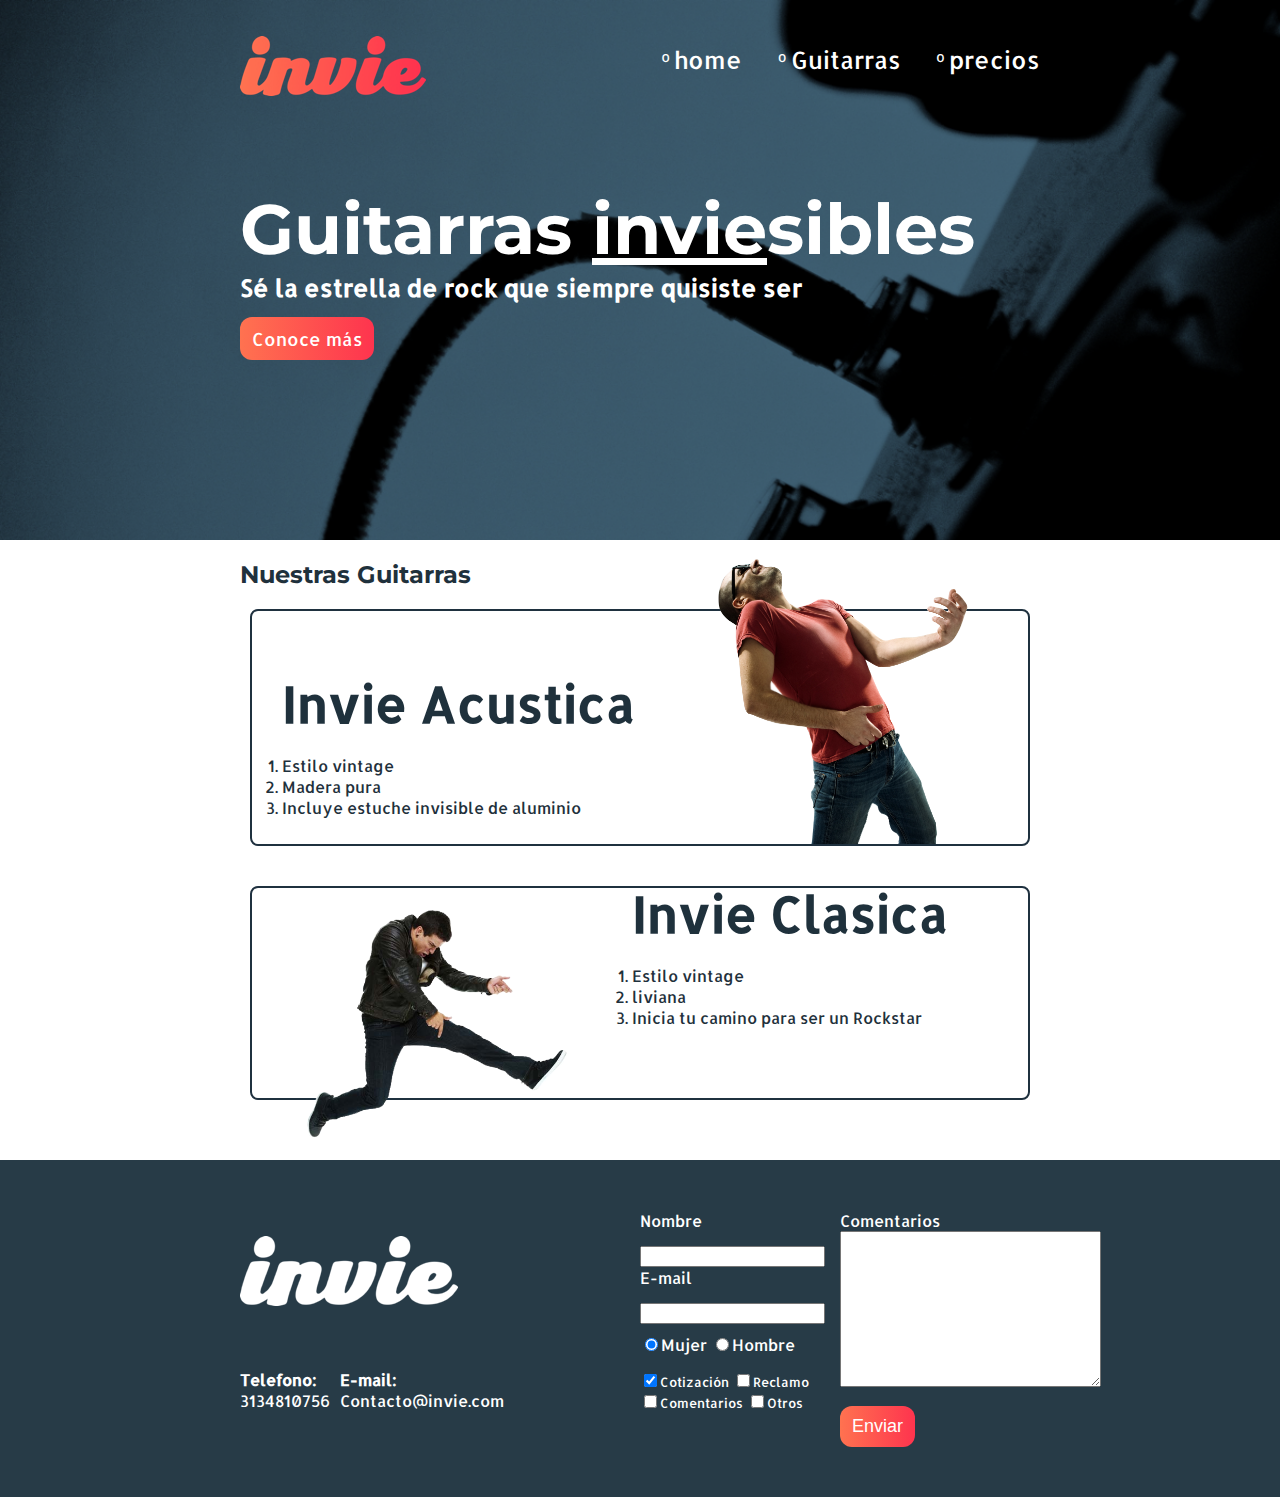
<file: index.html>
<!DOCTYPE html>
<html>
<head>
	<meta charset="utf-8">
	<meta http-equiv="X-UA-Compatible" content="IE=edge">
	<title>Invie - las mejores guitarras!!</title>
	<link rel="stylesheet" href="css/style.css">
	<link href="https://fonts.googleapis.com/css?family=Montserrat:400,700|Allerta" rel="stylesheet">	
</head>
<body>
	<section id="Portada" class="portada background"><!-- portada -->
		<header id="header" class="header contenedor"><!-- header -->
			<figure class="logotipo"><!-- logo -->
			 	<a href="index.html"><img src="images/invie.png" alt="Invie logo" width="186" height="60"></a>
			 	
			</figure> <!-- logo -->
			<nav class="menu" >
				<ul>
					<li><a href="index.html" title="">home</a></li>
					<li><a href="#guitarras" title="">Guitarras</a></li>
					<li><a href="precios.html" title="">precios</a></li>
				</ul>
			</nav>
			<!-- menu -->
		</header><!-- /header -->
		<div class="contenedor">
			<h1 class="titulo">Guitarras <span>invie</span>sibles</h1> <!-- titulo -->
			<h3 class="titulo-a">Sé la estrella de rock que siempre quisiste ser</h3> <!-- resumen -->
			<a href="#guitarras" class="button" type="">Conoce más</a> <!-- boton -->
		</div>
	</section><!-- /portada -->
	<section id="guitarras" class="guitarras contenedor"><!-- guitarras -->
		<h2>Nuestras Guitarras </h2> <!-- titulo -->
		<article class="guitarra"> <!-- guitarra 1 -->
			 	<img src="images/invie-acustica.png" alt="Guitarra invie acustica" width="350" class="right" >
		 	<div class="contenedor-guitarra-a">
			 	<h3 class="titulo-b">Invie Acustica</h3>
	             <ol>
	             	<li>Estilo vintage</li>
	             	<li>Madera pura</li>
	             	<li>Incluye estuche invisible de aluminio</li>
	             </ol>
             </div>
		 </article> 
		 <article class="guitarra b"> <!-- guitarra 2 -->
			 	<img src="images/invie-classic.png" alt="guitarra invie Classic" width="350" class="left">
		 	<div class="contenedor-guitarra-b">
			 	<h3 class="titulo-b">Invie Clasica</h3>
	             <ol>
	             	<li>Estilo vintage</li>
	             	<li>liviana</li>
	             	<li>Inicia tu camino para ser un Rockstar</li>
	             </ol>
            </div>
		 </article> 
		 
	</section><!-- /guitarras  -->

	<footer class="footer"> <!-- footer -->
		<div class="contenedor">
			
			<div class="contacto">
				<img src="images/invie-white.png" alt="logo white de invie" >
				<a href="tel:+573134810756" title=""><strong>Telefono: </strong>3134810756</a>
				<a href="mailto:programadordj@gmail.com?subject=Mensaje desde invie" "email me"><strong>E-mail: </strong>Contacto@invie.com</a>
			</div>
			<form class="formulario">
				<div class="col1">
					<label for="nombre"> Nombre </label>
						<input type="text" name="nombre" value="" id="nombre" placeholder="">
					<label for="email">E-mail </label> <input type="email" id="email" name="email" value="" required="">
					<div class="sexo">
						<label for="mujer">
							<input type="radio" name="sexo" checked id="mujer" value="mujer">Mujer
						</label>
						<label for="hombre">
							<input type="radio" name="sexo" id="hombre" value="hombre">Hombre
						</label>
					</div>
					<div class="intereses">
						<label for="cotizacion"><input type="checkbox" name="intereses" id="cotizacion" checked value="cotizacion">Cotización</label>
					
						<label for="reclamo"><input type="checkbox" name="intereses" id="reclamo" value="reclamo">Reclamo</label>
					
						<label for="comentarios"><input type="checkbox" name="intereses" id="comentarios" value="comentarios">Comentarios</label>
					
						<label for="otros"><input type="checkbox" name="intereses" id="otros" value="otros">Otros</label>
					</div>
				</div>
				<div class="col2">
					<label for="comentarios">Comentarios
					<textarea name="comentarios" id="comentarios" value="" cols="30" rows="10"></textarea></label>
					<input class="button" type="submit" name="" value="Enviar">
				</div>
			</form>
		</div>
	</footer> <!-- footer -->
	
</body>
</html>
</file>
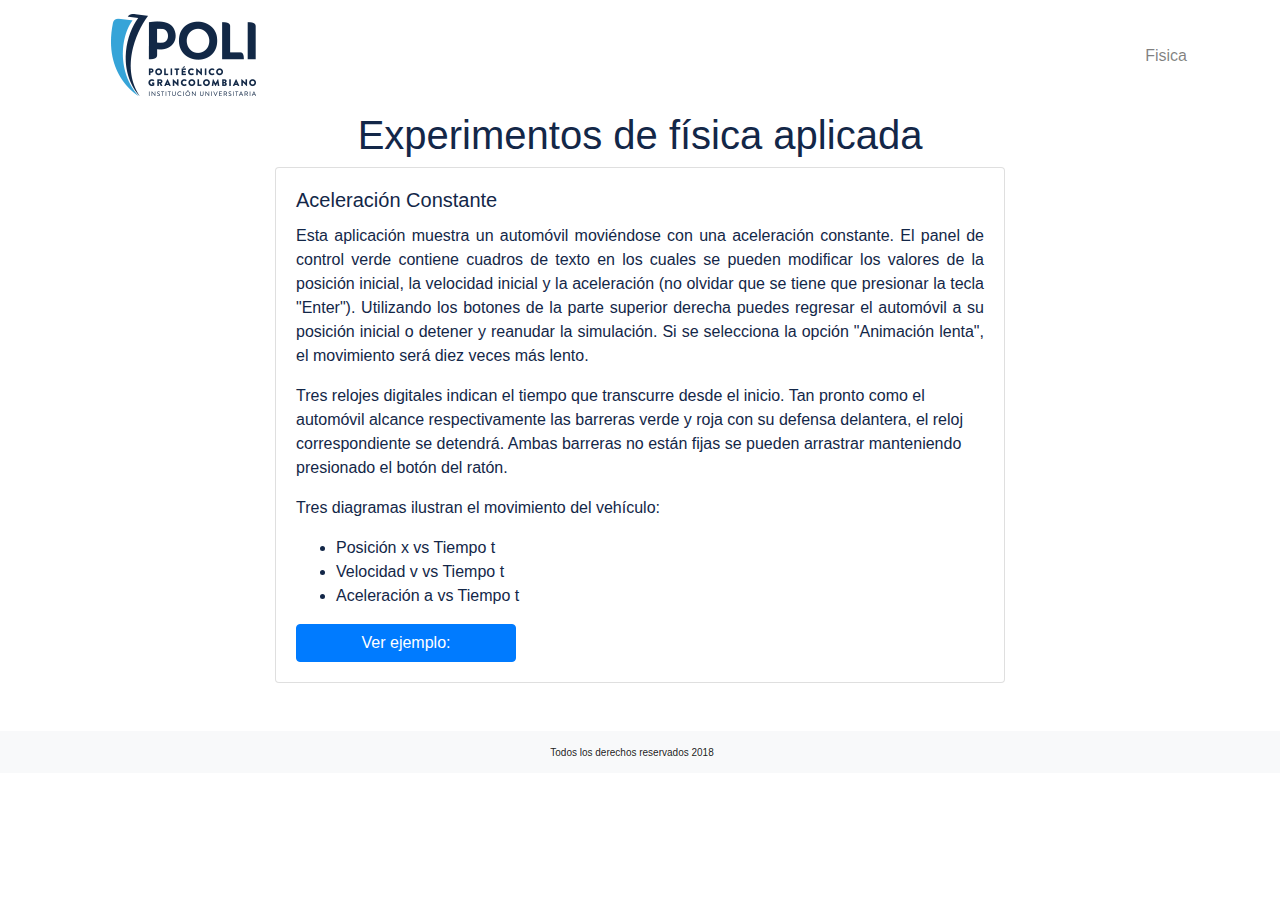
<file: fisica/index.html>
<!doctype html>
<html lang="es">
  <head>
    <!-- Required meta tags -->
    <meta charset="utf-8">
    <meta name="viewport" content="width=device-width, initial-scale=1, shrink-to-fit=no">

    <!-- Bootstrap CSS -->
    <title>Politecnico grancolombiano - Fisica</title>
	<link rel="stylesheet" href="css/bootstrap.min.css">
	<link rel="stylesheet" href="css/style.css">

	<link rel="stylesheet" href="css/page2.css" type="text/css">
<style type="text/css">
div#total { width: 780px; height: 400px; }
div#canvas { width: 540px; height: 400px; }
div#panel { left: 540px; width: 240px; height: 400px;padding-left: 10px; } 
button { width: 220px; }
input[type="text"] { left: 10px; width: 150px; }
.pos1 { left: 10px; }
.pos3 { left: 180px; }
</style>
<script src="phes/acceleration.js"></script>
<script src="phes/acceleration_es.js"></script>
<script src="phes/page_phes.js"></script>
  </head>
  <body>
  	<header id="header" class="">
  		<!-- <header id="header" class="sticky-top"> -->
		
			<nav class="navbar navbar-expand-sm navbar-light">
				<div class="container">
					  <a class="navbar-brand" href="#"><img class="img-fluid" src="images/logo-poli-politecnico-grancolombiano2018.png" alt=""></a>
					  <button class="navbar-toggler" type="button" data-toggle="collapse" data-target="#navbarSupportedContent" aria-controls="navbarSupportedContent" aria-expanded="false" aria-label="Toggle navigation">
					    <span class="navbar-toggler-icon"></span>
					  </button>

					  <div class="collapse navbar-collapse" id="navbarSupportedContent">
					    <ul class="navbar-nav ml-auto">
					    	<li class="nav-item">
								<a class="nav-link" href="#">Fisica <i class="fa fa-user"></i></a>
							</li>
					    </ul>
					    
					  </div>
				</div>
			</nav>
	</header>

	<div class="container">
		<div class="row">
			<div class="col-12 text-center">
				<h1>Experimentos de física aplicada</h1>
			</div>
		</div>
		<div class="row">
			<div class="col-sm-10 offset-sm-1 col-md-8 offset-md-2">
				<div class="card">
				  <div class="card-body">
				    <h5 class="card-title">Aceleraci&oacute;n Constante</h5>
				    <p class="card-text text-justify">
				    	Esta aplicaci&oacute;n muestra un autom&oacute;vil movi&eacute;ndose con una <spam class="">aceleraci&oacute;n constante</spam>. El panel 
							de control verde contiene cuadros de texto en los cuales se pueden modificar los valores de la <spam class="">posici&oacute;n inicial</spam>, 
							la <spam class="">velocidad inicial</spam> y la <spam class="">aceleraci&oacute;n</spam> (no olvidar que se tiene que presionar la tecla 
							&quot;Enter&quot;). Utilizando los botones de la parte superior derecha puedes regresar el autom&oacute;vil a su posici&oacute;n inicial o 
							detener y reanudar la simulaci&oacute;n. Si se selecciona la opci&oacute;n &quot;Animaci&oacute;n lenta&quot;, el movimiento ser&aacute; diez 
							veces m&aacute;s lento.
				    </p>
				    <p>Tres relojes digitales indican el tiempo que transcurre desde el inicio. Tan pronto como el autom&oacute;vil alcance respectivamente las 
barreras verde y roja con su defensa delantera, el reloj correspondiente se detendr&aacute;. Ambas barreras no est&aacute;n fijas se pueden 
arrastrar manteniendo presionado el bot&oacute;n del rat&oacute;n.</p>

<p>Tres diagramas ilustran el movimiento del veh&iacute;culo:</p>

<ul>
<li>Posici&oacute;n x vs Tiempo t</li>
<li>Velocidad v vs Tiempo t</li>
<li>Aceleraci&oacute;n a vs Tiempo t</li>
</ul>
				    <button type="button" class="btn btn-primary" data-toggle="modal" data-target="#exampleModalCenter">
					 Ver ejemplo:
					</button>
				  </div>
				</div>
			</div>
			

			</div>
		</div>
	</div>
	<footer class="">
			<nav class="navbar navbar-light bg-light mt-5">
				<div class="container">
					<div class="col-12 text-center">
			  			<a class="navbar-brand copyright" href="#">Todos los derechos reservados 2018 </a>
			  		</div>
				</div>
			</nav>
	</footer>

<!-- Modal -->
<div class="modal fade" id="exampleModalCenter" tabindex="-1" role="dialog" aria-labelledby="exampleModalCenterTitle" aria-hidden="true">
  <div class="modal-dialog modal-dialog-centered modal-lg" role="document">
    <div class="modal-content ">
      <div class="modal-header">
        <h5 class="modal-title" id="exampleModalCenterTitle">Movimiento con Aceleración Constante</h5>
        <!-- <button type="button" class="close" data-dismiss="modal" aria-label="Close">
          <span aria-hidden="true">&times;</span>
        </button> -->
      </div>
      <div class="modal-body padding-lado-0">
   					<div id="total">
					  <div id="canvas"><canvas id="cv" width=540 height=400>This browser doesn't support HTML 5 canvas!</canvas></div>
					  <div id="panel">
					    <div style="top: 10px;"><button id="bu1" style="background-color: #00ffff;"></button></div>
					    <div style="top: 50px;"><button id="bu2" style="background-color: #ffff00;"></button></div>
					    <div style="top: 95px;"><input id="cbSlow" type="checkbox" name="cbSlow" value=""><label id="lbSlow" for="cbSlow"></label></div>
					    <div style="top: 130px;"><span class="pos1" id="ipX0a"></span></div>
					    <div style="top: 150px;"><input type="text" id="ipX0b"><span class="pos3" id="ipX0c"></span></div>
					    <div style="top: 180px;"><span class="pos1" id="ipV0a"></span></div>
					    <div style="top: 200px;"><input type="text" id="ipV0b"><span class="pos3" id="ipV0c"></span></div>
					    <div style="top: 230px;"><span class="pos1" id="ipAa"></span></div>
					    <div style="top: 250px;"><input type="text" id="ipAb"><span class="pos3" id="ipAc"></span></div>
					    <div style="top: 290px;"><input type="radio" id="rbV" name="bg" value=""><label for="rbV" id="lbV"></label></div>
					    <div style="top: 320px;"><input type="radio" id="rbA" name="bg" value=""><label for="rbA" id="lbA"></label></div>
					    <div style="top: 360px;"><span class="pos1" id="author"></span></div>
					    <div style="top: 380px;"><span class="pos1" id="translator"></span></div>
					  </div>
					</div>
      </div>
      <div class="modal-footer">
        <button type="button" class="btn btn-secondary" data-dismiss="modal">Cerrar</button>
      </div>
    </div>
  </div>
</div>



	
    <!-- Optional JavaScript -->
    <!-- jQuery first, then Popper.js, then Bootstrap JS -->
    <script src="js/jquery-3.3.1.slim.min.js"></script>
    <script src="js/popper.min.js"></script>
    <script src="js/bootstrap.min.js"></script>
  </body>
</html>
</file>
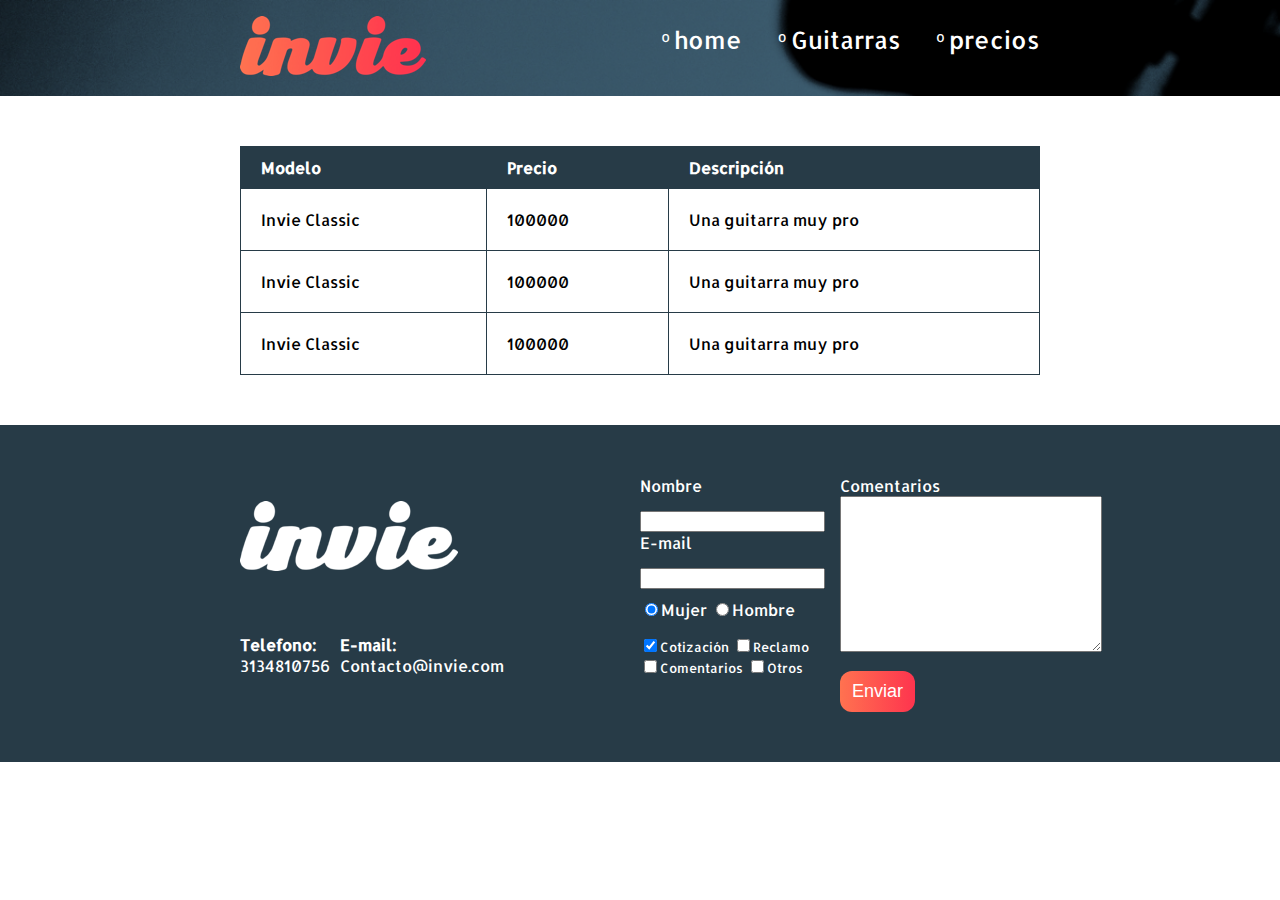
<file: precios.html>
<!DOCTYPE html>
<html>
<head>
	<meta charset="utf-8">
	<meta http-equiv="X-UA-Compatible" content="IE=edge">
	<title>Invie - las mejores guitarras!!</title>
	<link rel="stylesheet" href="css/style.css">
	<link href="https://fonts.googleapis.com/css?family=Montserrat:400,700|Allerta" rel="stylesheet">	
</head>
<body>
	
		<header id="header" class="header background "><!-- header -->
			<div class="contenedor">
				<figure class="logotipo"><!-- logo -->
			 	<a href="index.html"><img src="images/invie.png" alt="Invie logo" width="186" height="60"></a>
			 	
			</figure> <!-- logo -->
				<nav class="menu" >
					<ul>
						<li><a href="index.html" title="">home</a></li>
						<li><a href="index.html#guitarras" title="">Guitarras</a></li>
						<li><a href="precios.html" title="">precios</a></li>
					</ul>
				</nav>
				<!-- menu -->
			</div>
		</header><!-- /header -->
	
		
	<section class="tabla">
		<div class="contenedor">
		<table>
			<!-- <caption>table title and/or explanatory text</caption> -->
				
			<thead>
				<th colspan="" rowspan="" headers="" scope="">Modelo</th>
				<th colspan="" rowspan="" headers="" scope="">Precio</th>
				<th colspan="" rowspan="" headers="" scope="">Descripción</th>
			</thead>
			<tbody>
				<tr>
					<td colspan="" rowspan="" headers="">Invie Classic</td>
					<td colspan="" rowspan="" headers="">100000</td>
					<td colspan="" rowspan="" headers="">Una guitarra muy pro</td>
				</tr>
				<tr>
					<td colspan="" rowspan="" headers="">Invie Classic</td>
					<td colspan="" rowspan="" headers="">100000</td>
					<td colspan="" rowspan="" headers="">Una guitarra muy pro</td>
				</tr>
				<tr>
					<td colspan="" rowspan="" headers="">Invie Classic</td>
					<td colspan="" rowspan="" headers="">100000</td>
					<td colspan="" rowspan="" headers="">Una guitarra muy pro</td>
				</tr>
			</tbody>
		</div>
		</table>
	</section>
	

	<footer class="footer"> <!-- footer -->
		<div class="contenedor">
			
			<div class="contacto">
				<img src="images/invie-white.png" alt="logo white de invie"/>
				<a href="tel:+573134810756" title=""><strong>Telefono: </strong>3134810756</a>
				<a href="mailto:programadordj@gmail.com?subject=Mensaje desde invie" "email me"><strong>E-mail: </strong>Contacto@invie.com</a>
			</div>
			<form class="formulario">
				<div class="col1">
					<label for="nombre"> Nombre </label>
						<input type="text" name="nombre" value="" id="nombre" placeholder="">
					<label for="email">E-mail </label> <input type="email" id="email" name="email" value="" required="">
					<div class="sexo">
						<label for="mujer">
							<input type="radio" name="sexo" checked id="mujer" value="mujer">Mujer
						</label>
						<label for="hombre">
							<input type="radio" name="sexo" id="hombre" value="hombre">Hombre
						</label>
					</div>
					<div class="intereses">
						<label for="cotizacion"><input type="checkbox" name="intereses" id="cotizacion" checked value="cotizacion">Cotización</label>
					
						<label for="reclamo"><input type="checkbox" name="intereses" id="reclamo" value="reclamo">Reclamo</label>
					
						<label for="comentarios"><input type="checkbox" name="intereses" id="comentarios" value="comentarios">Comentarios</label>
					
						<label for="otros"><input type="checkbox" name="intereses" id="otros" value="otros">Otros</label>
					</div>
				</div>
				<div class="col2">
					<label for="comentarios">Comentarios
					<textarea name="comentarios" id="comentarios" value="" cols="30" rows="10"></textarea></label>
					<input class="button" type="submit" name="" value="Enviar">
				</div>
			</form>
		</div>
	</footer> <!-- footer -->
	
</body>
</html>
</file>
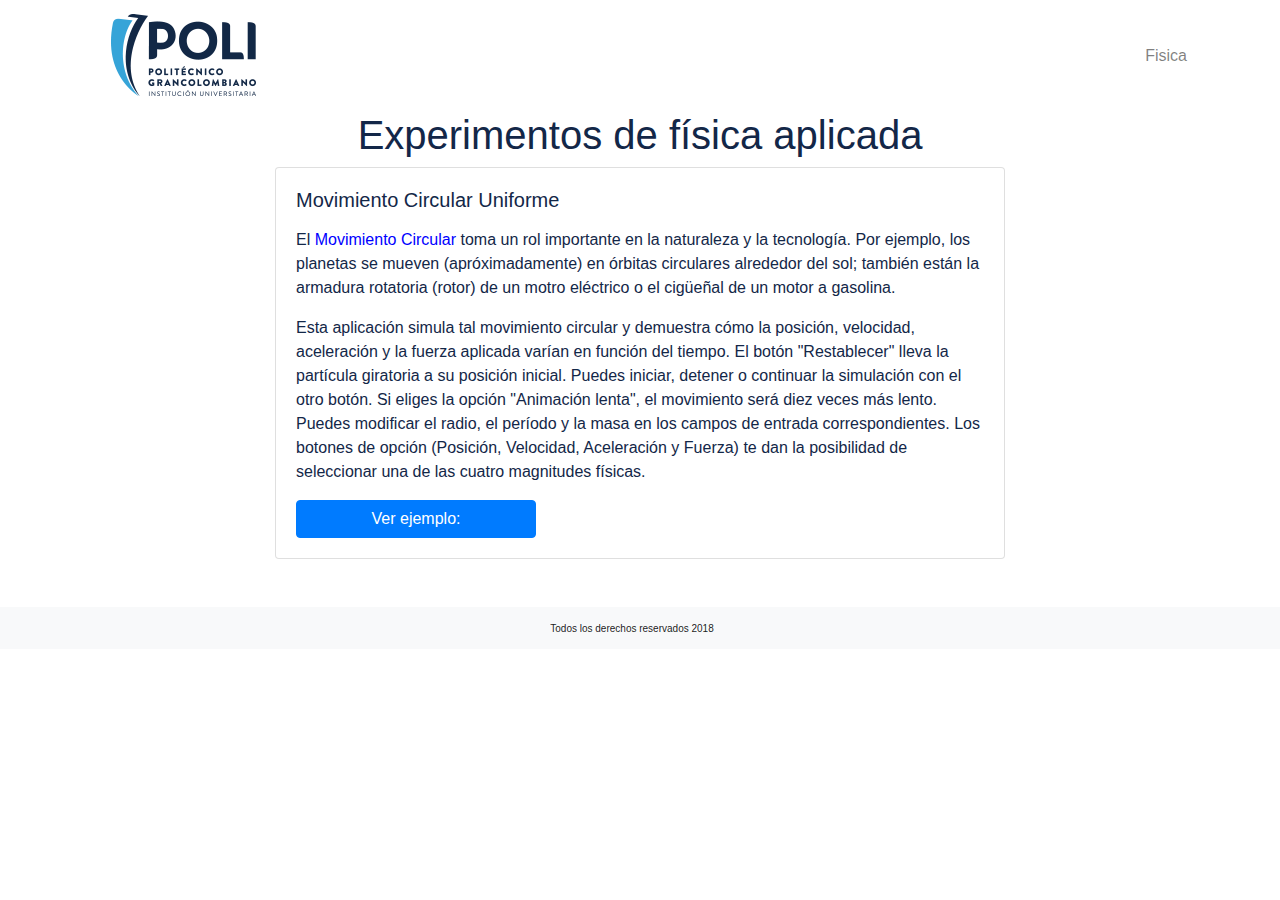
<file: fisica/mcu.html>
<!doctype html>
<html lang="es">
  <head>
    <!-- Required meta tags -->
    <meta charset="utf-8">
    <meta name="viewport" content="width=device-width, initial-scale=1, shrink-to-fit=no">

    <!-- Bootstrap CSS -->
    <title>Politecnico grancolombiano - Fisica</title>
	<link rel="stylesheet" href="css/bootstrap.min.css">
	<link rel="stylesheet" href="css/style.css">

	<link rel="stylesheet" href="css/page2.css" type="text/css">
<style>
div#total { width: 840px; height: 440px; }
div#canvas { width: 580px; height: 440px; }
div#panel { left: 580px; width: 260px; height: 440px; padding-left: 10px;} 
.pos1 { left: 10px; }
.pos3 { left: 220px; }
input[type="text"] { left: 100px; width: 100px; }
button { width: 240px; }
div#panel span{position:initial;padding-right: 20px;padding-left: 20px;}
</style>
<script src="phes/circularmotion.js"></script>
<script src="phes/circularmotion_es.js"></script>
<script src="phes/page_phes.js"></script>
  </head>
  <body>
  	<header id="header" class="">
  		<!-- <header id="header" class="sticky-top"> -->
		
			<nav class="navbar navbar-expand-sm navbar-light">
				<div class="container">
					  <a class="navbar-brand" href="#"><img class="img-fluid" src="images/logo-poli-politecnico-grancolombiano2018.png" alt=""></a>
					  <button class="navbar-toggler" type="button" data-toggle="collapse" data-target="#navbarSupportedContent" aria-controls="navbarSupportedContent" aria-expanded="false" aria-label="Toggle navigation">
					    <span class="navbar-toggler-icon"></span>
					  </button>

					  <div class="collapse navbar-collapse" id="navbarSupportedContent">
					    <ul class="navbar-nav ml-auto">
					    	<li class="nav-item">
								<a class="nav-link" href="#">Fisica <i class="fa fa-user"></i></a>
							</li>
					    </ul>
					    
					  </div>
				</div>
			</nav>
	</header>

	<div class="container">
		<div class="row">
			<div class="col-12 text-center">
				<h1>Experimentos de física aplicada</h1>
			</div>
		</div>
		<div class="row">
			<div class="col-sm-10 offset-sm-1 col-md-8 offset-md-2">
				<div class="card">
				  <div class="card-body">
				    <h5 class="card-title">Movimiento Circular Uniforme</h5>
				    <p class="card-text text-justify">
				    <p>El <em class="Begriff">Movimiento Circular</em> toma un rol importante en la naturaleza y la tecnolog&iacute;a. Por ejemplo, los planetas 
se mueven (apr&oacute;ximadamente) en &oacute;rbitas circulares alrededor del sol; tambi&eacute;n est&aacute;n la armadura rotatoria (rotor) 
de un motro el&eacute;ctrico o el cig&uuml;e&ntilde;al de un motor a gasolina.</p>

<p>Esta aplicaci&oacute;n simula tal movimiento circular y demuestra c&oacute;mo la posici&oacute;n, velocidad, aceleraci&oacute;n y la fuerza 
aplicada var&iacute;an en funci&oacute;n del tiempo. El bot&oacute;n &quot;Restablecer&quot; lleva la part&iacute;cula giratoria a su 
posici&oacute;n inicial.
Puedes iniciar, detener o continuar la simulaci&oacute;n con el otro bot&oacute;n. Si eliges la opci&oacute;n &quot;Animaci&oacute;n lenta&quot;, 
el movimiento ser&aacute; diez veces m&aacute;s lento. Puedes modificar el radio, el per&iacute;odo y la masa en los campos de entrada 
correspondientes. Los botones de opci&oacute;n (Posici&oacute;n, Velocidad, Aceleraci&oacute;n y Fuerza) te dan la posibilidad de seleccionar 
una de las cuatro magnitudes f&iacute;sicas.	
				</p>
				    <button type="button" class="btn btn-primary" data-toggle="modal" data-target="#exampleModalCenter">
					 Ver ejemplo:
					</button>
				  </div>
				</div>
			</div>
			

			</div>
		</div>
	</div>
	<footer class="">
			<nav class="navbar navbar-light bg-light mt-5">
				<div class="container">
					<div class="col-12 text-center">
			  			<a class="navbar-brand copyright" href="#">Todos los derechos reservados 2018 </a>
			  		</div>
				</div>
			</nav>
	</footer>

<!-- Modal -->
<div class="modal fade" id="exampleModalCenter" tabindex="-1" role="dialog" aria-labelledby="exampleModalCenterTitle" aria-hidden="true">
  <div class="modal-dialog modal-dialog-centered modal-lg" role="document">
    <div class="modal-content ">
      <div class="modal-header">
        <h5 class="modal-title" id="exampleModalCenterTitle">Movimiento con Aceleración Constante</h5>
        <!-- <button type="button" class="close" data-dismiss="modal" aria-label="Close">
          <span aria-hidden="true">&times;</span>
        </button> -->
      </div>
      <div class="modal-body padding-lado-0">
   			<div id="total">
  <div id="canvas"><canvas id="cv" width=580 height=440>This browser doesn't support HTML5 canvas!</canvas></div>
  <div id="panel">
    <div style="top: 20px;"><button id="bu1" style="background-color: #00ffff;"></button></div>
    <div style="top: 60px;"><button id="bu2" style="background-color: #ffff00;"></button></div>
    <div style="top: 110px;"><input type="checkbox" id="cbSlow" name="cbSlow" value=""><label for="cbSlow" id="lbSlow"></label></div>
    <div style="top: 150px;"><span class="pos1" id="ipRa"></span><input type="text" id="ipRb"><span class="pos3" id="ipRc"></span></div>
    <div style="top: 180px;"><span class="pos1" id="ipTa"></span><input type="text" id="ipTb"><span class="pos3" id="ipTc"></span></div>
    <div style="top: 210px;"><span class="pos1" id="ipMa"></span><input type="text" id="ipMb"><span class="pos3" id="ipMc"></span></div>
    <div style="top: 260px; color: #ff0000;"><input type="radio" id="rb1" name="bg" value=""><label for="rb1" id="lb1"></label></div>
    <div style="top: 290px; color: #ff00ff;"><input type="radio" id="rb2" name="bg" value=""><label for="rb2" id="lb2"></label></div>
    <div style="top: 320px; color: #0000ff;"><input type="radio" id="rb3" name="bg" value=""><label for="rb3" id="lb3"></label></div>
    <div style="top: 350px; color: #006000;"><input type="radio" id="rb4" name="bg" value=""><label for="rb4" id="lb4"></label></div>
    <div style="top: 400px;"><span class="pos1" id="author"></span></div>
    <div style="top: 420px;"><span class="pos1" id="translator"></span></div>
  </div>
</div>
      </div>
      <div class="modal-footer">
        <button type="button" class="btn btn-secondary" data-dismiss="modal">Cerrar</button>
      </div>
    </div>
  </div>
</div>



	
    <!-- Optional JavaScript -->
    <!-- jQuery first, then Popper.js, then Bootstrap JS -->
    <script src="js/jquery-3.3.1.slim.min.js"></script>
    <script src="js/popper.min.js"></script>
    <script src="js/bootstrap.min.js"></script>
  </body>
</html>
</file>
<file: css/style.css>
body{
	font-family: 'Allerta', sans-serif;
	margin: 0;
}
table{
	width: 100%;
}
th{
	background: #273b47;
	color: #ffffff;
	text-align: left;
	padding: 10px 20px;

}
td{
	padding: 20px
}
table, th, td {
	border:1px solid #273b47;
	border-collapse: collapse;
}

input, textarea{
	outline: 0;
}
input:focus, textarea:focus{
	background: lightgray;
}
.contenedor{
	width: 800px;
	margin: auto;
	position: relative;
}
.background{
    background-image: url(../images/background.png);
	background-size: cover;
}

.button{
	border-radius: 12px;
	border: none;
	color: #ffffff;
	padding: 10px 12px;
	cursor: pointer;
	text-decoration: none;
	font-size: 18px;
	/*background: #FD324E;
	background: linear-gradient(to left, #FE344E, #FF7250)*/
	/* Permalink - use to edit and share this gradient: http://colorzilla.com/gradient-editor/#87e0fd+0,ff7250+0,fe344e+100 */
	background: rgb(135,224,253); /* Old browsers */
	background: -moz-linear-gradient(left, rgba(135,224,253,1) 0%, rgba(255,114,80,1) 0%, rgba(254,52,78,1) 100%); /* FF3.6-15 */
	background: -webkit-linear-gradient(left, rgba(135,224,253,1) 0%,rgba(255,114,80,1) 0%,rgba(254,52,78,1) 100%); /* Chrome10-25,Safari5.1-6 */
	background: linear-gradient(to right, rgba(135,224,253,1) 0%,rgba(255,114,80,1) 0%,rgba(254,52,78,1) 100%); /* W3C, IE10+, FF16+, Chrome26+, Opera12+, Safari7+ */
	filter: progid:DXImageTransform.Microsoft.gradient( startColorstr='#87e0fd', endColorstr='#fe344e',GradientType=1 ); /* IE6-9 */
}

.titulo{
	font-size: 70px;
    font-family: 'Montserrat', sans-serif;
    margin: 70px 0 0 0;
}
.titulo span{
	text-decoration: underline;
}
.titulo-a{
	font-size: 24px;
	margin-top: 0;
}
.titulo-b{
	font-size: 50px;
	margin-bottom: 20px
}
.guitarras h2{
	font-size: 35;
	font-family: 'Montserrat', sans-serif;
}
.guitarras{
	color:#1F313C;
	margin-bottom: 60px ;
}
.guitarra{
	margin: 10px 10px 40px 10px;
	padding: 10px;
	/*overflow: hidden;*/
	border: 2px solid #1F313F;
	border-radius: 8px;
}
.guitarra ol{
	padding: 0;	
}
.portada{
	color: #FFFFFF;
	padding: 20px;
	height: 500px;
}
.portada button{
	margin-bottom: 70px;
}
.menu{
	font-size: 24px;
	display: inline-block;
	position: absolute;
	right: 0;
}
.menu li{
	display: inline-block;
	margin-left: 30px;
}
.menu li:before{
	content: 'º ';
	font-size: 20px;
	line-height: 20px;	
	color: #FFFFFF;
}
.menu a{
	color: #FFFFFF;
	text-decoration: none;
}
.logotipo{
	display: inline-block;
	margin-left: 0px;	
}
.right{
	float: right;
	position: relative;
	top: -127px;
}
.left{
	float: left;
	position: relative;

}
.contenedor-guitarra-a{
	padding-left: 20px;
}
.contenedor-guitarra-b{
	margin-left: 370px;
	position: relative;
	bottom: 90px;

}
.guitarra.b{
	height: 190px;
}
.header{
	position: relative;
}
.footer{
	background:#273B47;
	color: #FFFFFF;
	padding: 50px 10px;
}
.contacto{
	display: flex;
	width: 300px;
	flex-wrap: wrap;
	align-items: center;
}
.contacto img{
	display: block;
}
.contacto strong{
	display: block;
}
.contacto a{
	text-decoration: none;
	color: #FFFFFF;
	margin: 10px 10px 10px 0;
}
.footer .contenedor{
	display: flex;
	justify-content: space-between;
}
.formulario{
	display: flex;
	width: 400px;
}
.formulario label, .sexo, .intereses {
	margin-bottom: 15px;
}
.col1, .col2{
	display: flex;
	flex-direction: column;

}
.col1{
	margin-right: 15px;
}
.col2{
	align-items: flex-start;
}

.intereses label{
	font-size: 13px;
}

.sexo{
	margin-top: 10px;
}

/*********** pagina precios ***********/

.tabla{
	margin: 50px 0;
}
</file>
<file: fisica/css/style.css>
body{color:#132748}
.copyright{font-size: 10px;}
.padding-lado-0{padding-left: 0; padding-right: 0;}
</file>
<file: fisica/css/page2.css>
/*=================================================================================================
  Stylesheet f�r HTML5-App-Seiten
  Letzte �nderung: 2016-03-24       
  =================================================================================================*/
  
/*-------------------------------------------------------------------------------------------------
  Allgemeine Vorgaben
  -------------------------------------------------------------------------------------------------*/
  
/* Alle Elemente */

  
/* Eintrag Definitionsliste */

dd {
  margin-bottom: 25px;
  }
  
/* Seiteninhalt */

  
/* Hervorhebung von Begriffen */
  
em.Begriff {                          
  font-style: normal;                            /* Normale Schrift (nicht kursiv) */
  color: blue;                                   /* Schriftfarbe */
  }
  
/* Trennlinie */
  
hr.Trennlinie {                        
  margin: 20px auto 20px auto;                   /* Au�enrand */
  width: 40%;                                    /* Breite */
  border-bottom: solid thin blue;                /* Linie durchgezogen, d�nn, blau */
  }

  
/* Inline-Elemente ohne automatischen Zeilenumbruch */
  
span.nobr {
  white-space: nowrap;                           /* Kein automatischer Zeilenumbruch */
  }
  
/*-------------------------------------------------------------------------------------------------
  Vorgaben f�r spezielle Bereiche
  -------------------------------------------------------------------------------------------------*/
  
/* Eingerahmte Formel */
  
span.Formel {
  background-color: #00e0ff;                     /* Hintergrundfarbe */
  border: 4px solid #000000;                     /* Rand */
  padding: 8px;                                  /* Innenabstand */
  text-align: center;                            /* Zentrierung */
  font-size: 20px;                               /* Schriftgr��e */
  }
  
/* Liste der Symbole in einer Formel */
  
p.Formel {
  font-family: monospace;                        /* Zeichensatz */
  font-size: 14px;                               /* Schriftgr��e */
  font-weight: normal;                           /* Schrift normal */
  }
  
/* Eingerahmte Definition */

div.Def {
  margin-left: auto;                             /* Zentrierung */
  margin-right: auto;                            /* Zentrierung */
  padding: 10px;                                 /* Innenabstand */
  background-color: #80ffa0;                     /* Hintergrundfarbe */
  border: 8px double #000000;                    /* Rand */
  font-size: 18px;                               /* Schriftgr��e */
  }
  
/* Eingerahmter Satz */

div.Satz {
  margin-left: auto;                             /* Zentrierung */
  margin-right: auto;                            /* Zentrierung */
  padding: 10px;                                 /* Innenabstand */
  background-color: #ff80a0;                     /* Hintergrundfarbe */
  border: 8px double #000000;                    /* Rand */
  font-size: 18px;                               /* Schriftgr��e */
  }
    
/* Logo mit Link zum Inhaltsverzeichnis */

div#Index {
  width: 170px; 
  margin: 20px auto 20px auto;
  border: 5px double #000000;
  background-color: silver;
  }
  
div#Index1 {
  padding: 12px;
  background-color: #ffff00;
  border: 1px solid #000000;
  text-align: center;
  }
  
div#Index2 {
  padding: 8px;
  background-color: #ffff00;
  border: 1px solid #000000;
  text-align: center;
  font-size: 16px;
  font-weight: bold;
  color: #0000ff;
  }
   
/* Absatz f�r URL usw. */
  
p.Ende {                                
  font-size: 10pt;                               /* Schriftgr��e */
  }
  
/*-------------------------------------------------------------------------------------------------
  Vorgaben f�r Apps
  -------------------------------------------------------------------------------------------------*/
 
/* Gesamte App */
   
div#total {
  position: relative;
  margin-top: 20px;                              /* Abstand nach oben */
  margin-left: auto; margin-right: auto;         /* Waagrechte Zentrierung */
  }
  
/* Zeichenfl�che */

div#canvas {
  position: absolute;
  background-color: #ffff00;                     /* Hintergrundfarbe */
  border: 1px solid #000000;                     /* Rand */
  }
  
/* Schaltfl�che */
  
div#panel, div#panel1, div#panel2 {
  position: absolute;
  background-color: #00ff00;                     /* Hintergrundfarbe */
  border: 1px solid #000000;                     /* Rand */
  font-size: 12px;                               /* Schriftgr��e */
  font-weight: bold;                             /* Fettdruck */
  }
  
/* Zeile einer Schaltfl�che */
  
div#panel div , div#panel1 div, div#panel2 div {
  position: absolute;
  }
  
/* Inline-Element einer Schaltfl�che */
  
div#panel span, div#panel1 span, div#panel2 span {
  position: absolute;
  white-space: nowrap;                           /* Kein Zeilenumbruch bei Leerzeichen */
  font-family: sans-serif;
  font-size: 12px;
  }
  
/* Schaltknopf */
</file>
